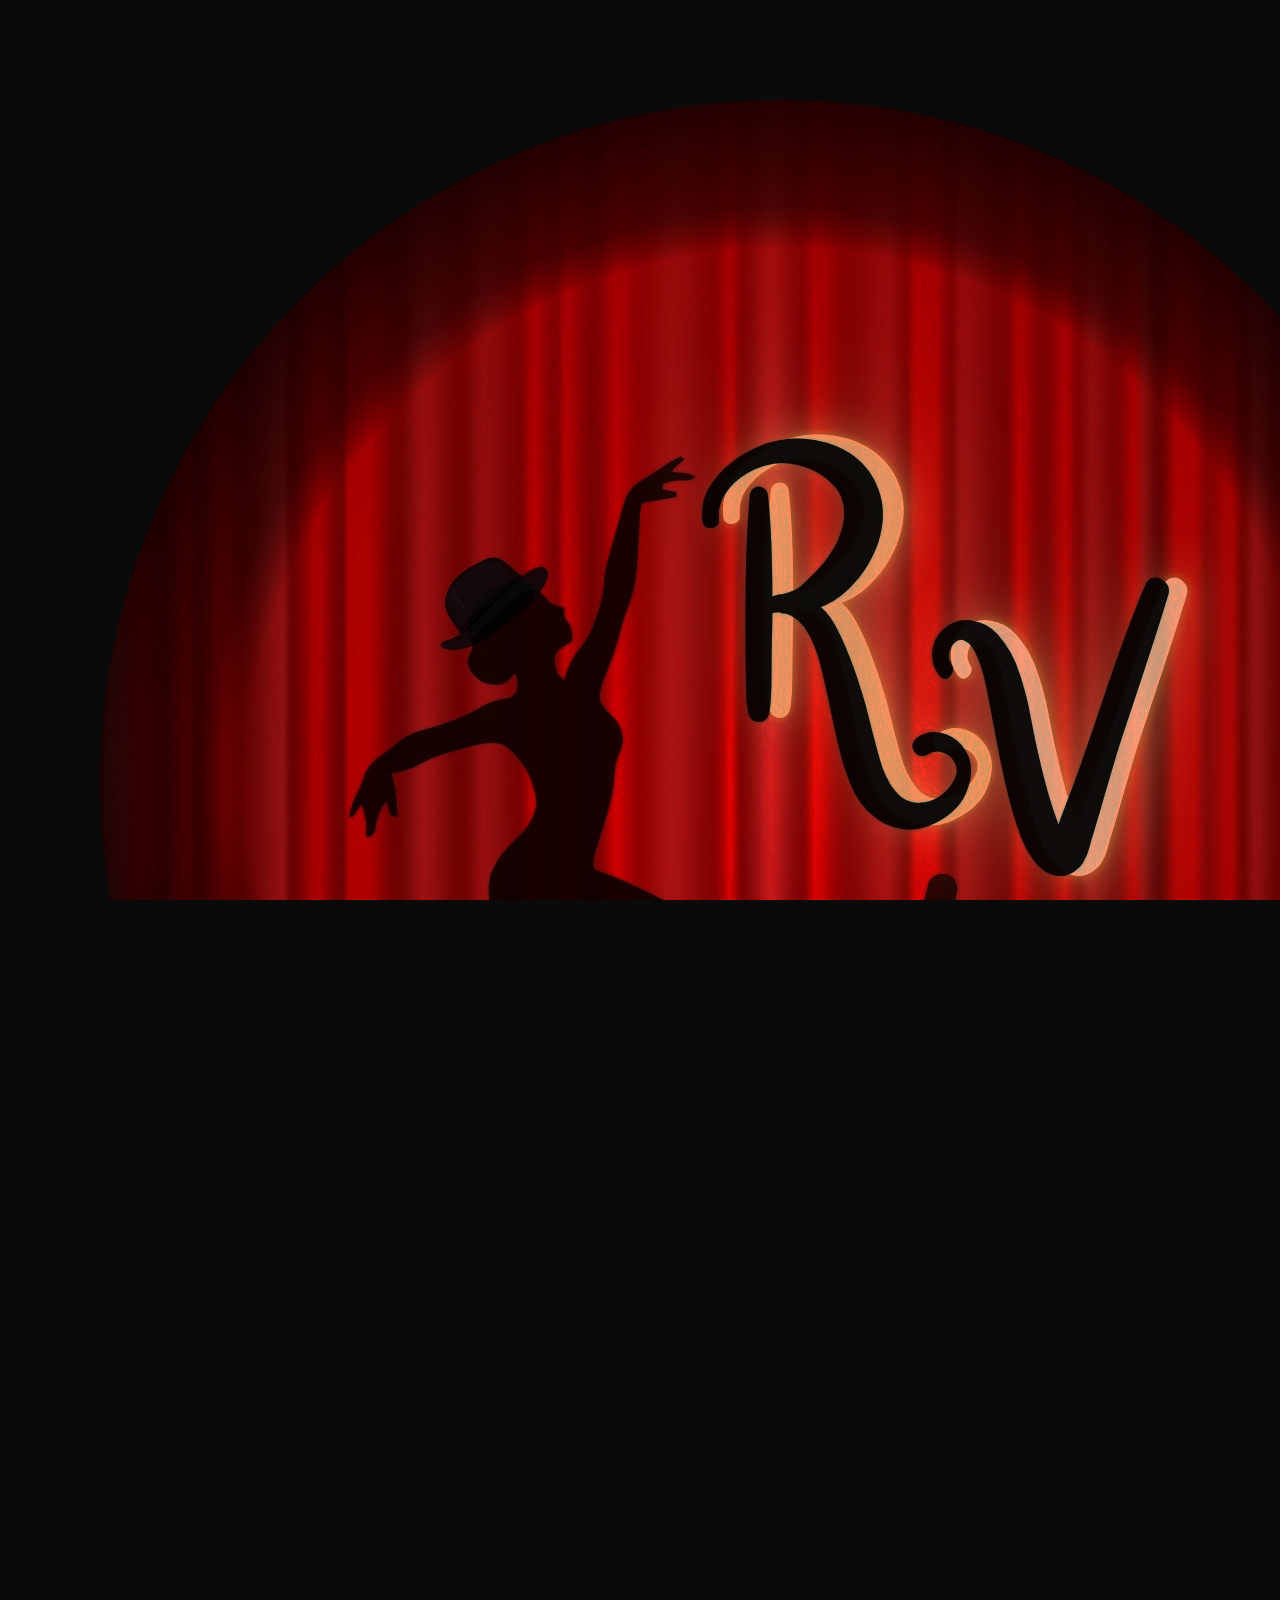
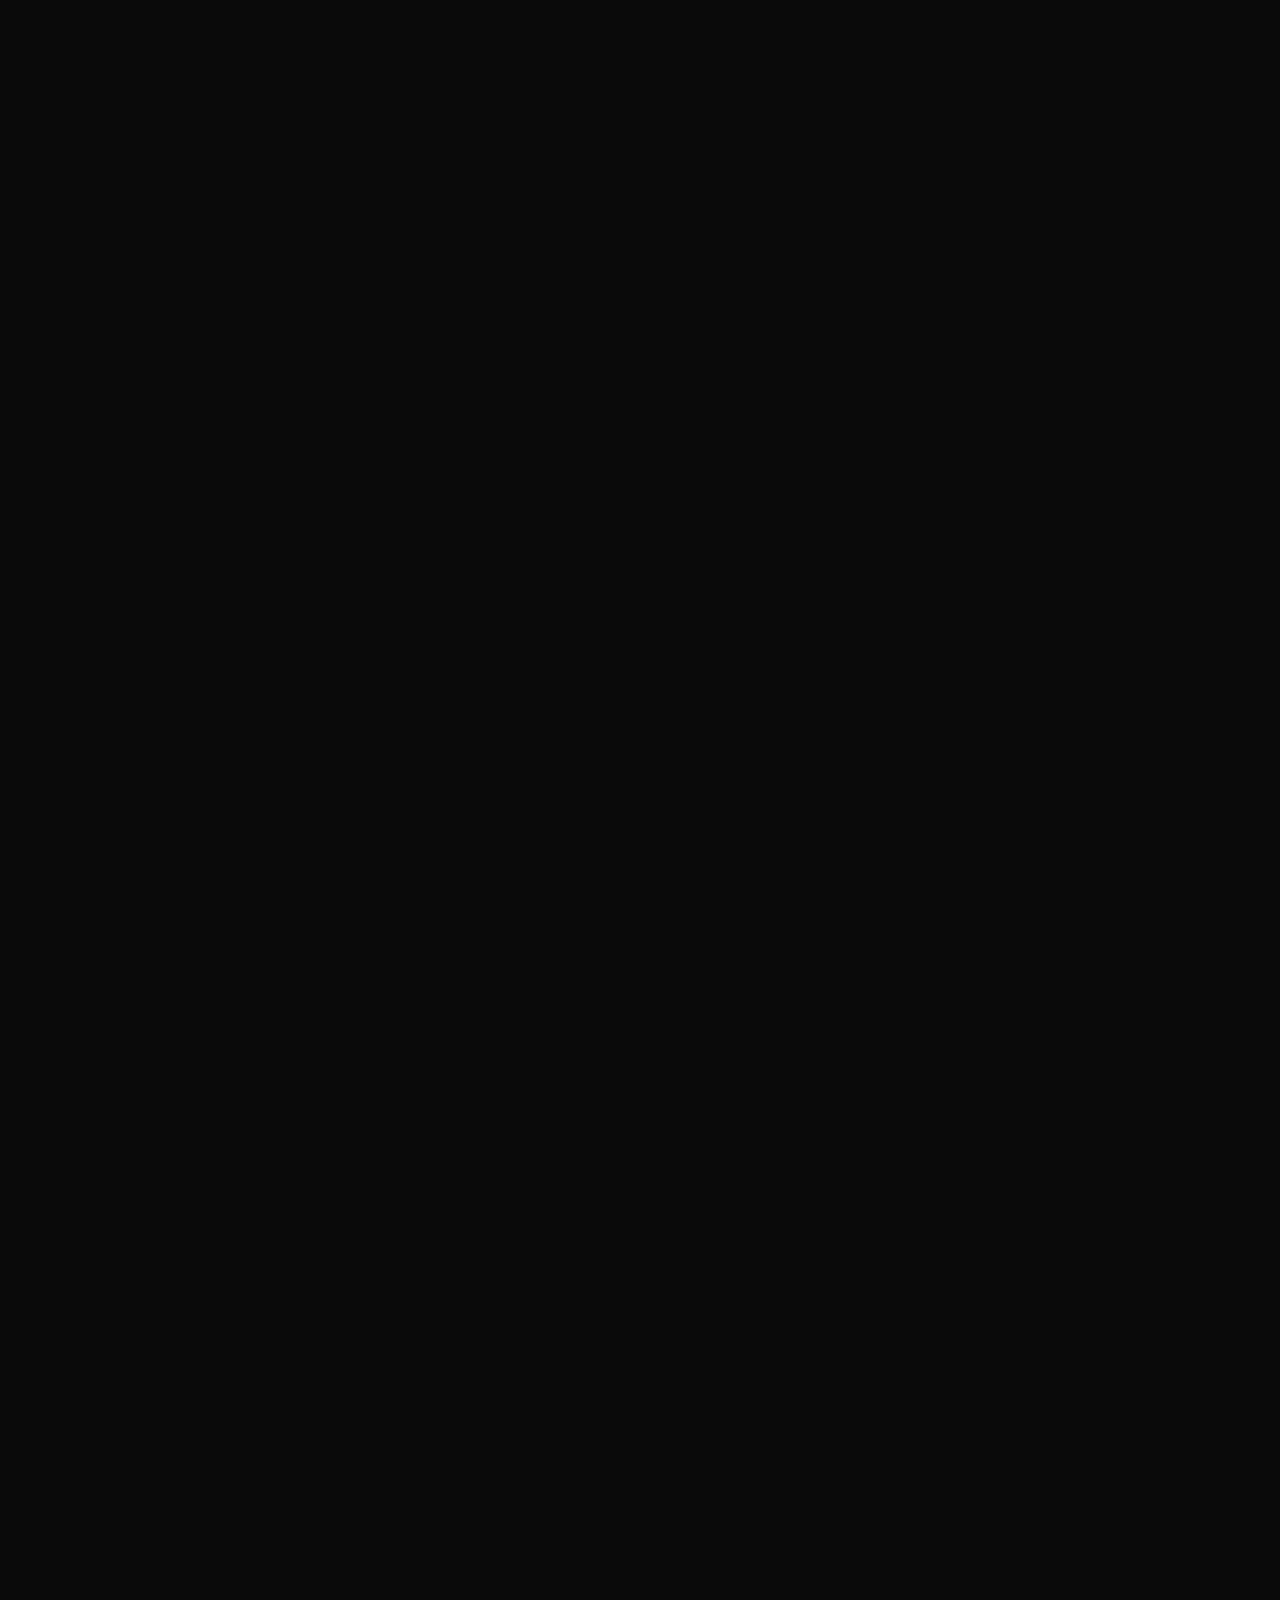
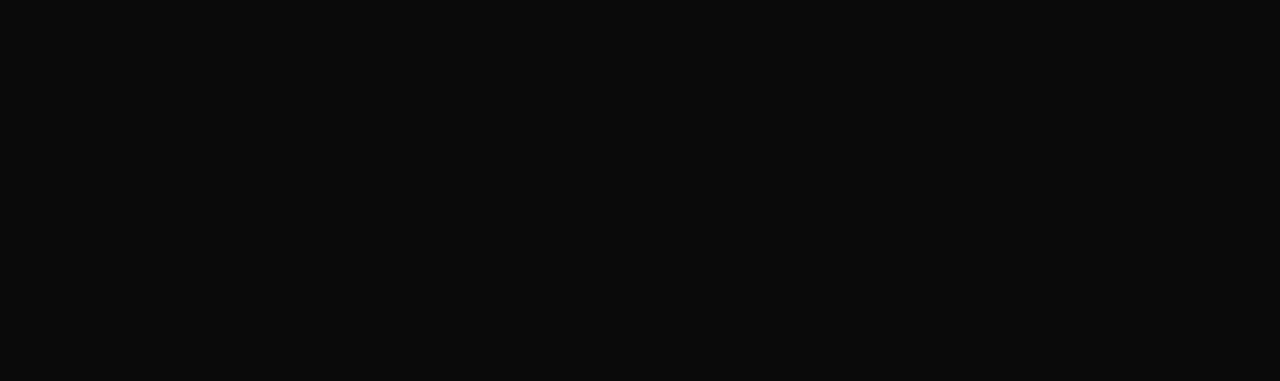
<file: contact.html>
<!DOCTYPE html>
<html lang="fr">
<head>
    <meta charset="UTF-8">
    <meta name="viewport" content="width=device-width, initial-scale=1.0">
    <title>Red Velvet Cabaret | Partenaires</title>
    <link href="https://fonts.googleapis.com/css2?family=Playfair+Display:wght@700&family=Poppins:wght@300;600&display=swap" rel="stylesheet">
    <link rel="stylesheet" href="style/redvelvet.css">
    <link rel="icon" type="image/x-icon" href="assets/img/favico.ico">
</head>
<body>
    <header class="main-header">
        <nav class="navbar">
            <div class="nav-logo">
                <a href="index.html"><img src="assets/img/redlogo-circle-dark.png" alt="Red Velvet Logo"></a>
            </div>
            
            <div class="hamburger" id="hamburger">
                <span></span>
                <span></span>
                <span></span>
            </div>

            <ul class="nav-links" id="nav-links">
                <li><a href="infos.html">Infos</a></li>
                <li><a href="programme.html">Programme</a></li>
                <li><a href="prestataires.html">Prestataires</a></li>
                <li><a href="partenaires.html">Partenaires</a></li>
                <li><a href="contact.html">Contact</a></li>
                <li><a href="https://www.billetweb.fr/red-velvet-cabaret&src=agenda" class="nav-cta">Réserver</a></li>
            </ul>
        </nav>
    </header>

    <footer class="site-footer" id="site-footer">
        <div class="footer-content">
            <div class="footer-brand">
                <img src="assets/img/redlogo-circle-dark.png" alt="Red Velvet Cabaret Logo" class="footer-logo">
                <h2>Red Velvet Cabaret</h2>
                <p class="footer-tagline">Le cabaret Namurois 🐈‍⬛</p>
            </div>

            <div class="footer-socials">
                <h3>Suivez-nous</h3>
                <div class="social-icons">
                    <a href="https://www.facebook.com/profile.php?id=61581572915306" target="_blank" aria-label="Facebook">
                        <svg width="24" height="24" fill="currentColor" viewBox="0 0 24 24"><path d="M9 8h-3v4h3v12h5v-12h3.642l.358-4h-4v-1.667c0-.955.192-1.333 1.115-1.333h2.885v-5h-3.808c-3.596 0-5.192 1.583-5.192 4.615v3.385z"/></svg>
                    </a>
                    <a href="https://www.instagram.com/redvelvetcabaret?igsh=czZycnB6ZmFsY25m" target="_blank" aria-label="Instagram">
                        <svg width="24" height="24" fill="currentColor" viewBox="0 0 24 24"><path d="M12 2.163c3.204 0 3.584.012 4.85.07 3.252.148 4.771 1.691 4.919 4.919.058 1.265.069 1.645.069 4.849 0 3.205-.012 3.584-.069 4.849-.149 3.225-1.664 4.771-4.919 4.919-1.266.058-1.644.07-4.85.07-3.204 0-3.584-.012-4.849-.07-3.26-.149-4.771-1.699-4.919-4.92-.058-1.265-.07-1.644-.07-4.849 0-3.204.013-3.583.07-4.849.149-3.227 1.664-4.771 4.919-4.919 1.266-.057 1.645-.069 4.849-.069zm0-2.163c-3.259 0-3.667.014-4.947.072-4.358.2-6.78 2.618-6.98 6.98-.059 1.281-.073 1.689-.073 4.948 0 3.259.014 3.668.072 4.948.2 4.358 2.618 6.78 6.98 6.98 1.281.058 1.689.072 4.948.072 3.259 0 3.668-.014 4.948-.072 4.354-.2 6.782-2.618 6.979-6.98.059-1.28.073-1.689.073-4.948 0-3.259-.014-3.667-.072-4.947-.196-4.354-2.617-6.78-6.979-6.98-1.281-.059-1.69-.073-4.949-.073zm0 5.838c-3.403 0-6.162 2.759-6.162 6.162s2.759 6.163 6.162 6.163 6.162-2.759 6.162-6.163c0-3.403-2.759-6.162-6.162-6.162zm0 10.162c-2.209 0-4-1.79-4-4 0-2.209 1.791-4 4-4s4 1.791 4 4c0 2.21-1.791 4-4 4zm6.406-11.845c-.796 0-1.441.645-1.441 1.44s.645 1.44 1.441 1.44c.795 0 1.439-.645 1.439-1.44s-.644-1.44-1.439-1.44z"/></svg>
                    </a>
                </div>
                <a href="mailto:theredvelvetcabaret@gmail.com" class="footer-email">theredvelvetcabaret@gmail.com</a>
            </div>
        </div>
        <div class="footer-bottom">
            &copy; 2026 The Red Velvet Cabaret
        </div>
    </footer>

    <script src="assets/js/header.js"></script>
</body>
</html>
</file>
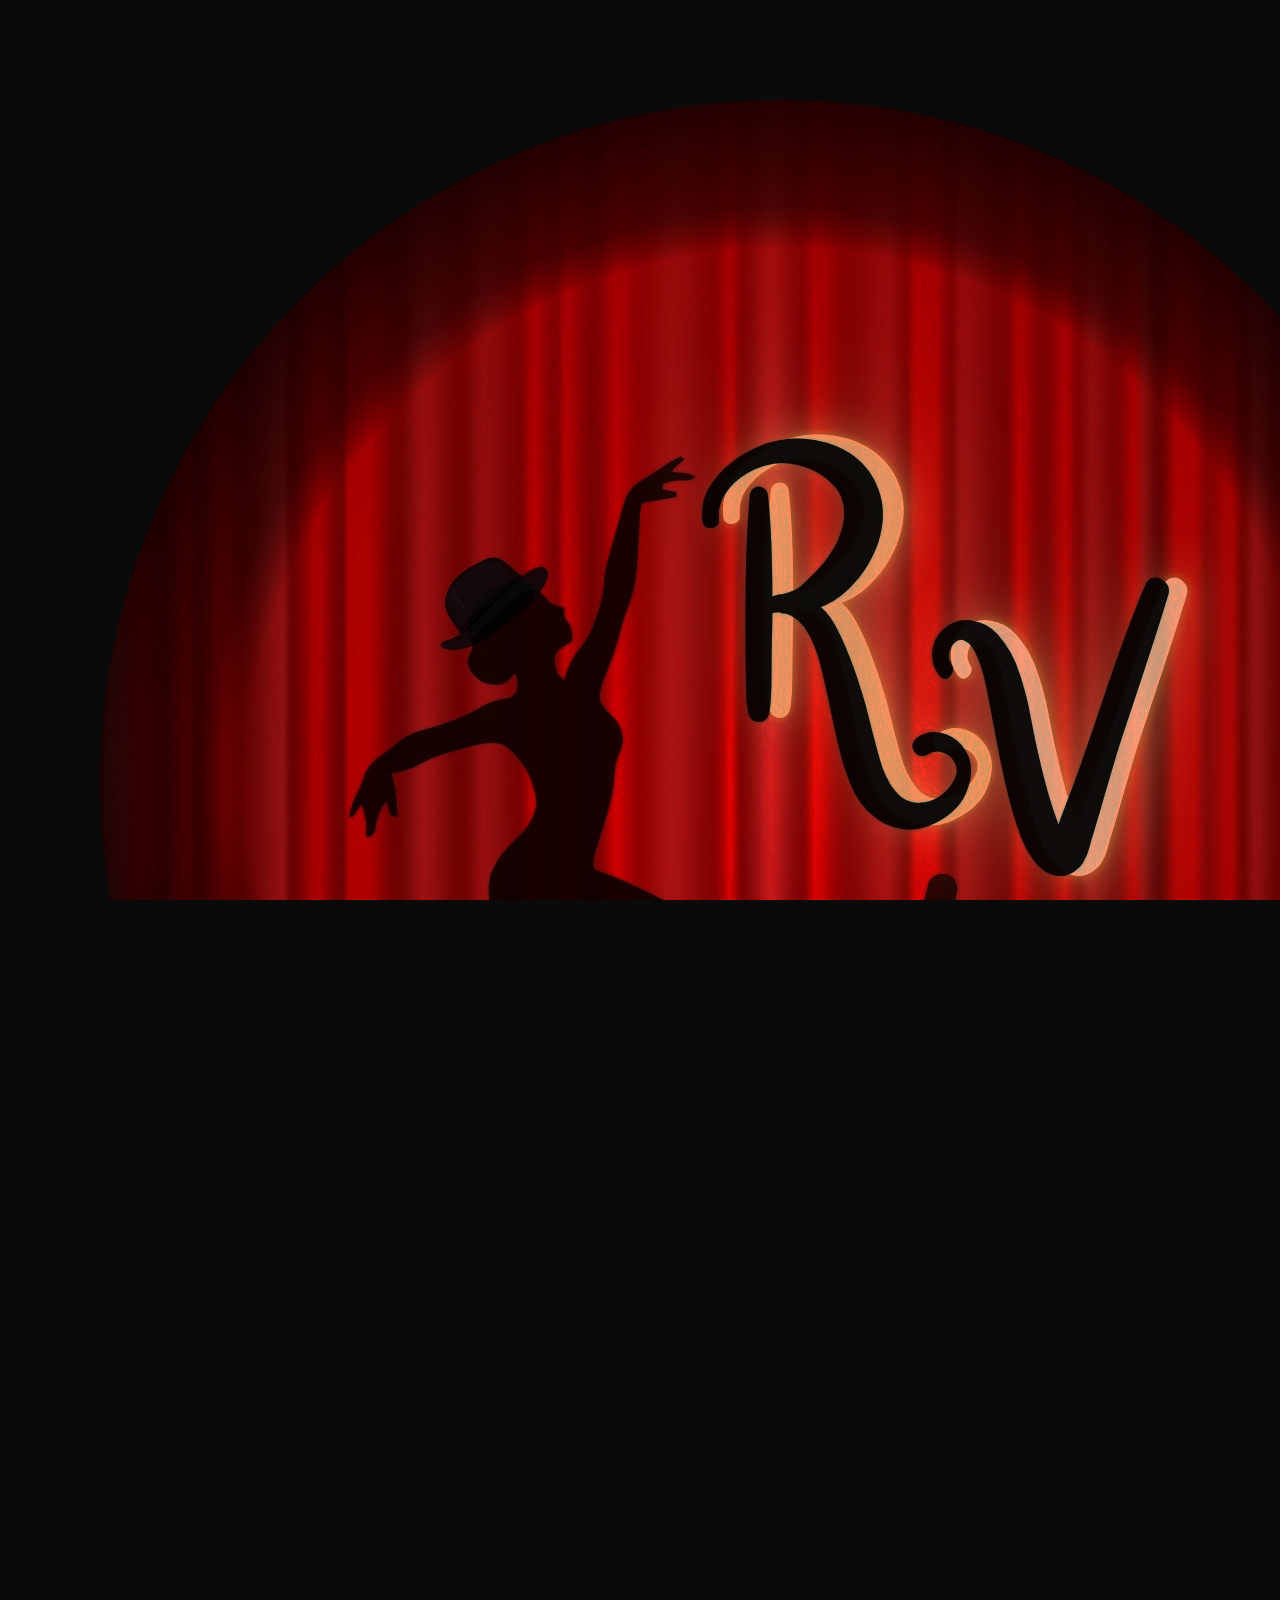
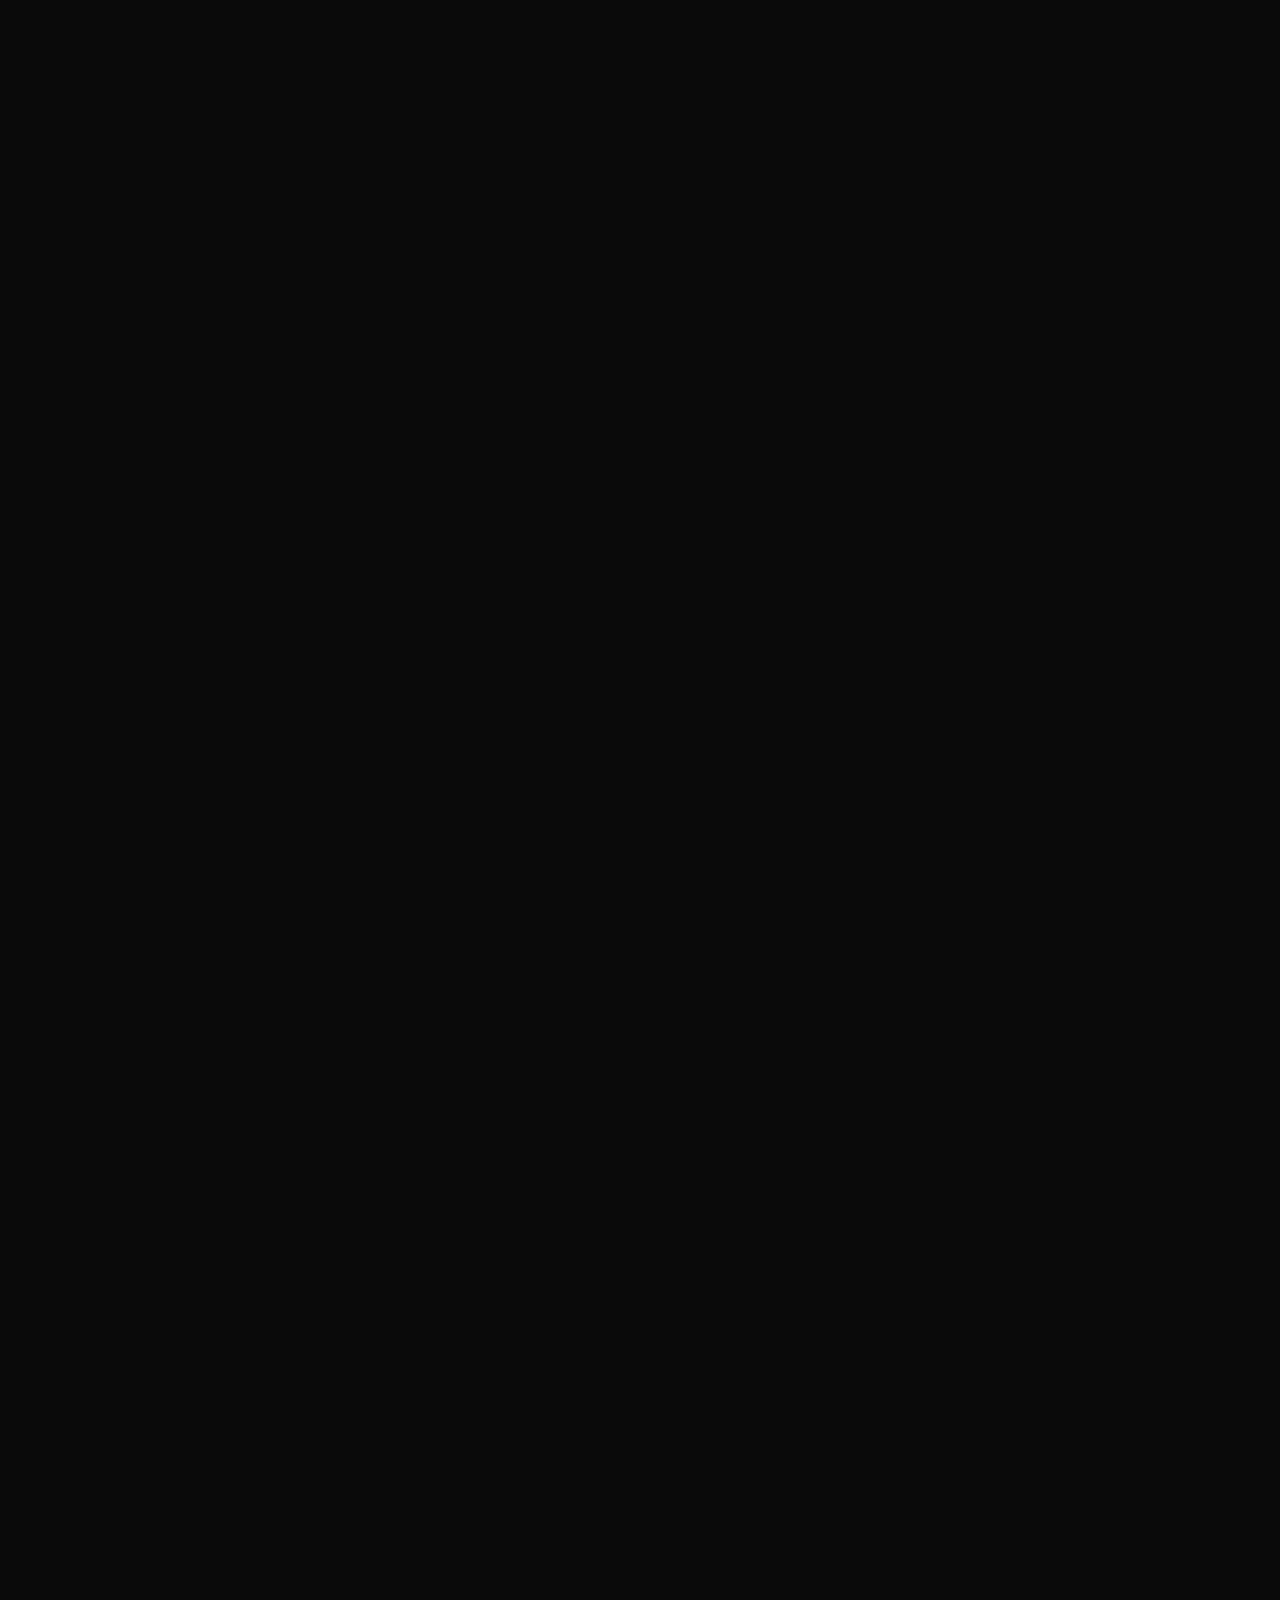
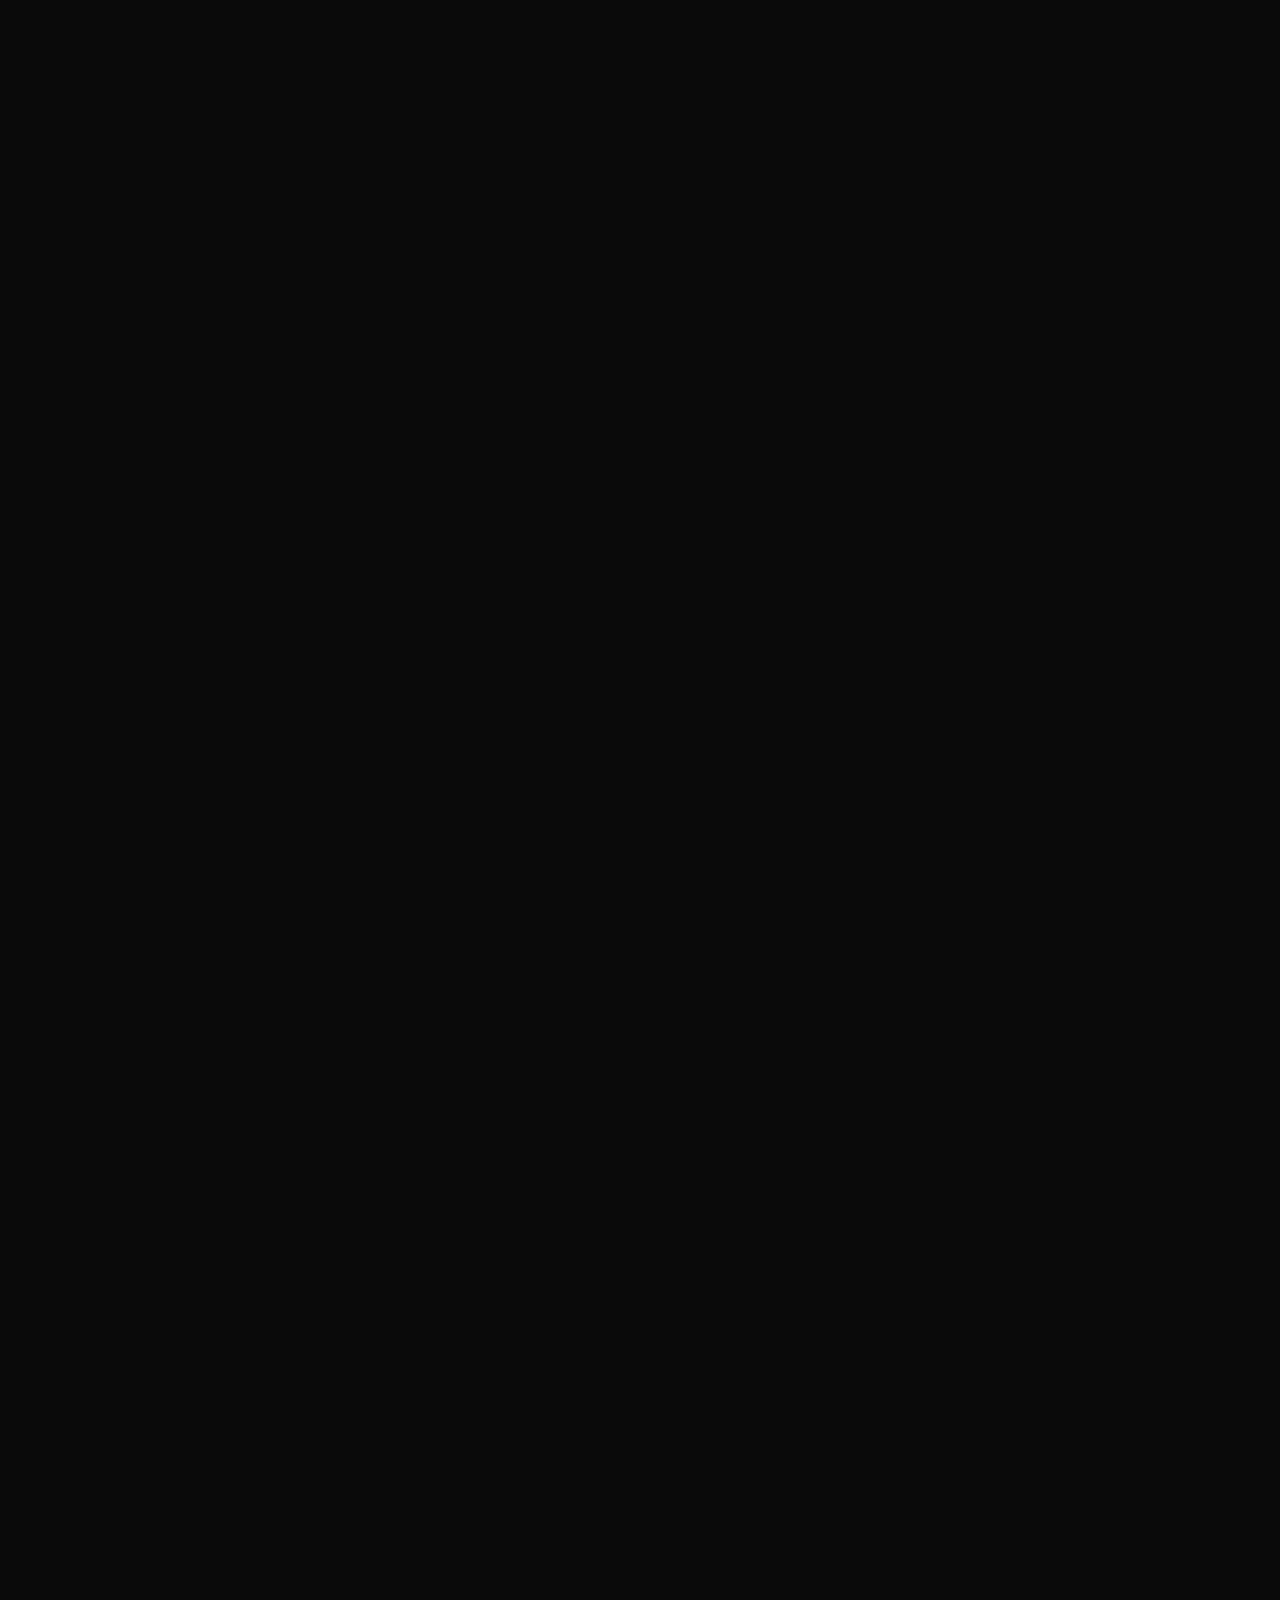
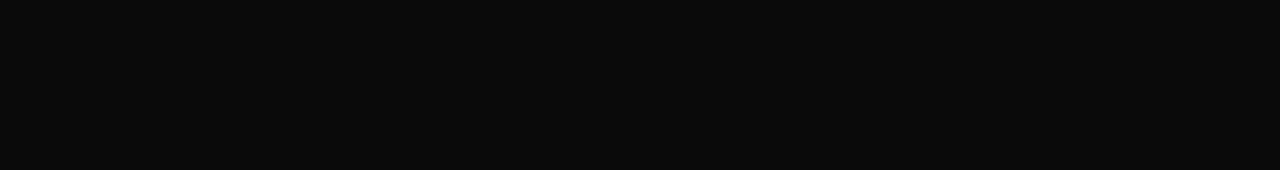
<file: infos.html>
<!DOCTYPE html>
<html lang="fr">
<head>
    <meta charset="UTF-8">
    <meta name="viewport" content="width=device-width, initial-scale=1.0">
    <title>Red Velvet Cabaret | Informations</title>
    <link href="https://fonts.googleapis.com/css2?family=Playfair+Display:wght@700&family=Poppins:wght@300;600&display=swap" rel="stylesheet">
    <link rel="stylesheet" href="style/redvelvet.css">
    <link rel="icon" type="image/x-icon" href="assets/img/favico.ico">
</head>
<body>
    <header class="main-header">
        <nav class="navbar">
            <div class="nav-logo">
                <a href="index.html"><img src="assets/img/redlogo-circle-dark.png" alt="Red Velvet Logo"></a>
            </div>
            
            <div class="hamburger" id="hamburger">
                <span></span>
                <span></span>
                <span></span>
            </div>

            <ul class="nav-links" id="nav-links">
                <li><a href="infos.html">Infos</a></li>
                <li><a href="programme.html">Programme</a></li>
                <li><a href="prestataires.html">Prestataires</a></li>
                <li><a href="partenaires.html">Partenaires</a></li>
                <li><a href="contact.html">Contact</a></li>
                <li><a href="https://www.billetweb.fr/red-velvet-cabaret&src=agenda" class="nav-cta">Réserver</a></li>
            </ul>
        </nav>
    </header>

    <main class="infos-page">
        <section class="infos-hero">
            <h1>Informations Pratiques</h1>
            <div class="underline"></div>
        </section>

        <section class="infos-grid">
        <div class="info-card">
                <div class="icon">📅</div>
                <h3>Quand ?</h3>
                <p><strong>Jeudi 2 Avril 2026</strong></p>
                <p>Ouverture des portes : 19h30</p>
                <p>Début du spectacle : 20h00</p>
            </div>

            <div class="info-card location-card">
                <div class="icon">🗺️</div>
                <h3>Où ?</h3>
                <p><strong>Circus Casino Resort Namur</strong></p>
                <p>1 Avenue Baron de Moreau<br>5000 Namur, Belgique</p>
                
                <div class="map-wrapper">
                    <iframe 
                        src="https://www.google.com/maps/embed?pb=!1m18!1m12!1m3!1d2543.684784196144!2d4.861783076885611!3d50.45630398684277!2m3!1f0!2f0!3f0!3m2!1i1024!2i768!4f13.1!3m3!1m2!1s0x47c199743b9291cb%3A0xd31da69e76308b2e!2sCircus%20Casino%20Resort%20Namur!5e0!3m2!1sfr!2sbe!4v1708185000000!5m2!1sfr!2sbe" 
                        width="100%" height="200" style="border:0; border-radius: 10px;" 
                        allowfullscreen="" loading="lazy" referrerpolicy="no-referrer-when-downgrade">
                    </iframe>
                </div>
            </div>

            <div class="info-card">
                <div class="icon">🎟️</div>
                <h3>Tarifs</h3>
                <div class="price-box">
                    <div class="price-item">
                        <span>Étudiants</span>
                        <span class="price">20€</span>
                    </div>
                    <div class="price-item">
                        <span>Standard (billetterie)</span>
                        <span class="price">25€</span>
                    </div>
                    <div class="price-item">
                        <span>Standard (sur place)</span>
                        <span class="price">30€</span>
                    </div>
                </div>
                <p class="age-limit">🔞 Réservé aux adultes (18+)</p>
            </div>

            <div class="info-card highlight">
                <div class="icon">✨</div>
                <h3>Dresscode</h3>
                <p><strong>Tenue élégante exigée</strong></p>
                <p>Plongez dans l'ambiance du cabaret en arborant votre plus belle tenue de soirée.</p>
            </div>

            <div class="info-card">
                <div class="icon">🍾</div>
                <h3>Carte des boissons</h3>
                <p>(à venir)</p>
            </div>
        </section>

        <div class="cta-wrapper">
            <a href="index.html#reserver" class="cta-button">Retour à la billetterie</a>
        </div>
    </main>

    <footer class="site-footer" id="site-footer">
        <div class="footer-content">
            <div class="footer-brand">
                <img src="assets/img/redlogo-circle-dark.png" alt="Red Velvet Cabaret Logo" class="footer-logo">
                <h2>Red Velvet Cabaret</h2>
                <p class="footer-tagline">Le cabaret Namurois 🐈‍⬛</p>
            </div>

            <div class="footer-socials">
                <h3>Suivez-nous</h3>
                <div class="social-icons">
                    <a href="https://www.facebook.com/profile.php?id=61581572915306" target="_blank" aria-label="Facebook">
                        <svg width="24" height="24" fill="currentColor" viewBox="0 0 24 24"><path d="M9 8h-3v4h3v12h5v-12h3.642l.358-4h-4v-1.667c0-.955.192-1.333 1.115-1.333h2.885v-5h-3.808c-3.596 0-5.192 1.583-5.192 4.615v3.385z"/></svg>
                    </a>
                    <a href="https://www.instagram.com/redvelvetcabaret?igsh=czZycnB6ZmFsY25m" target="_blank" aria-label="Instagram">
                        <svg width="24" height="24" fill="currentColor" viewBox="0 0 24 24"><path d="M12 2.163c3.204 0 3.584.012 4.85.07 3.252.148 4.771 1.691 4.919 4.919.058 1.265.069 1.645.069 4.849 0 3.205-.012 3.584-.069 4.849-.149 3.225-1.664 4.771-4.919 4.919-1.266.058-1.644.07-4.85.07-3.204 0-3.584-.012-4.849-.07-3.26-.149-4.771-1.699-4.919-4.92-.058-1.265-.07-1.644-.07-4.849 0-3.204.013-3.583.07-4.849.149-3.227 1.664-4.771 4.919-4.919 1.266-.057 1.645-.069 4.849-.069zm0-2.163c-3.259 0-3.667.014-4.947.072-4.358.2-6.78 2.618-6.98 6.98-.059 1.281-.073 1.689-.073 4.948 0 3.259.014 3.668.072 4.948.2 4.358 2.618 6.78 6.98 6.98 1.281.058 1.689.072 4.948.072 3.259 0 3.668-.014 4.948-.072 4.354-.2 6.782-2.618 6.979-6.98.059-1.28.073-1.689.073-4.948 0-3.259-.014-3.667-.072-4.947-.196-4.354-2.617-6.78-6.979-6.98-1.281-.059-1.69-.073-4.949-.073zm0 5.838c-3.403 0-6.162 2.759-6.162 6.162s2.759 6.163 6.162 6.163 6.162-2.759 6.162-6.163c0-3.403-2.759-6.162-6.162-6.162zm0 10.162c-2.209 0-4-1.79-4-4 0-2.209 1.791-4 4-4s4 1.791 4 4c0 2.21-1.791 4-4 4zm6.406-11.845c-.796 0-1.441.645-1.441 1.44s.645 1.44 1.441 1.44c.795 0 1.439-.645 1.439-1.44s-.644-1.44-1.439-1.44z"/></svg>
                    </a>
                </div>
                <a href="mailto:theredvelvetcabaret@gmail.com" class="footer-email">theredvelvetcabaret@gmail.com</a>
            </div>
        </div>
        <div class="footer-bottom">
            &copy; 2026 The Red Velvet Cabaret
        </div>
    </footer>

    <script src="assets/js/header.js"></script>
</body>
</html>
</file>
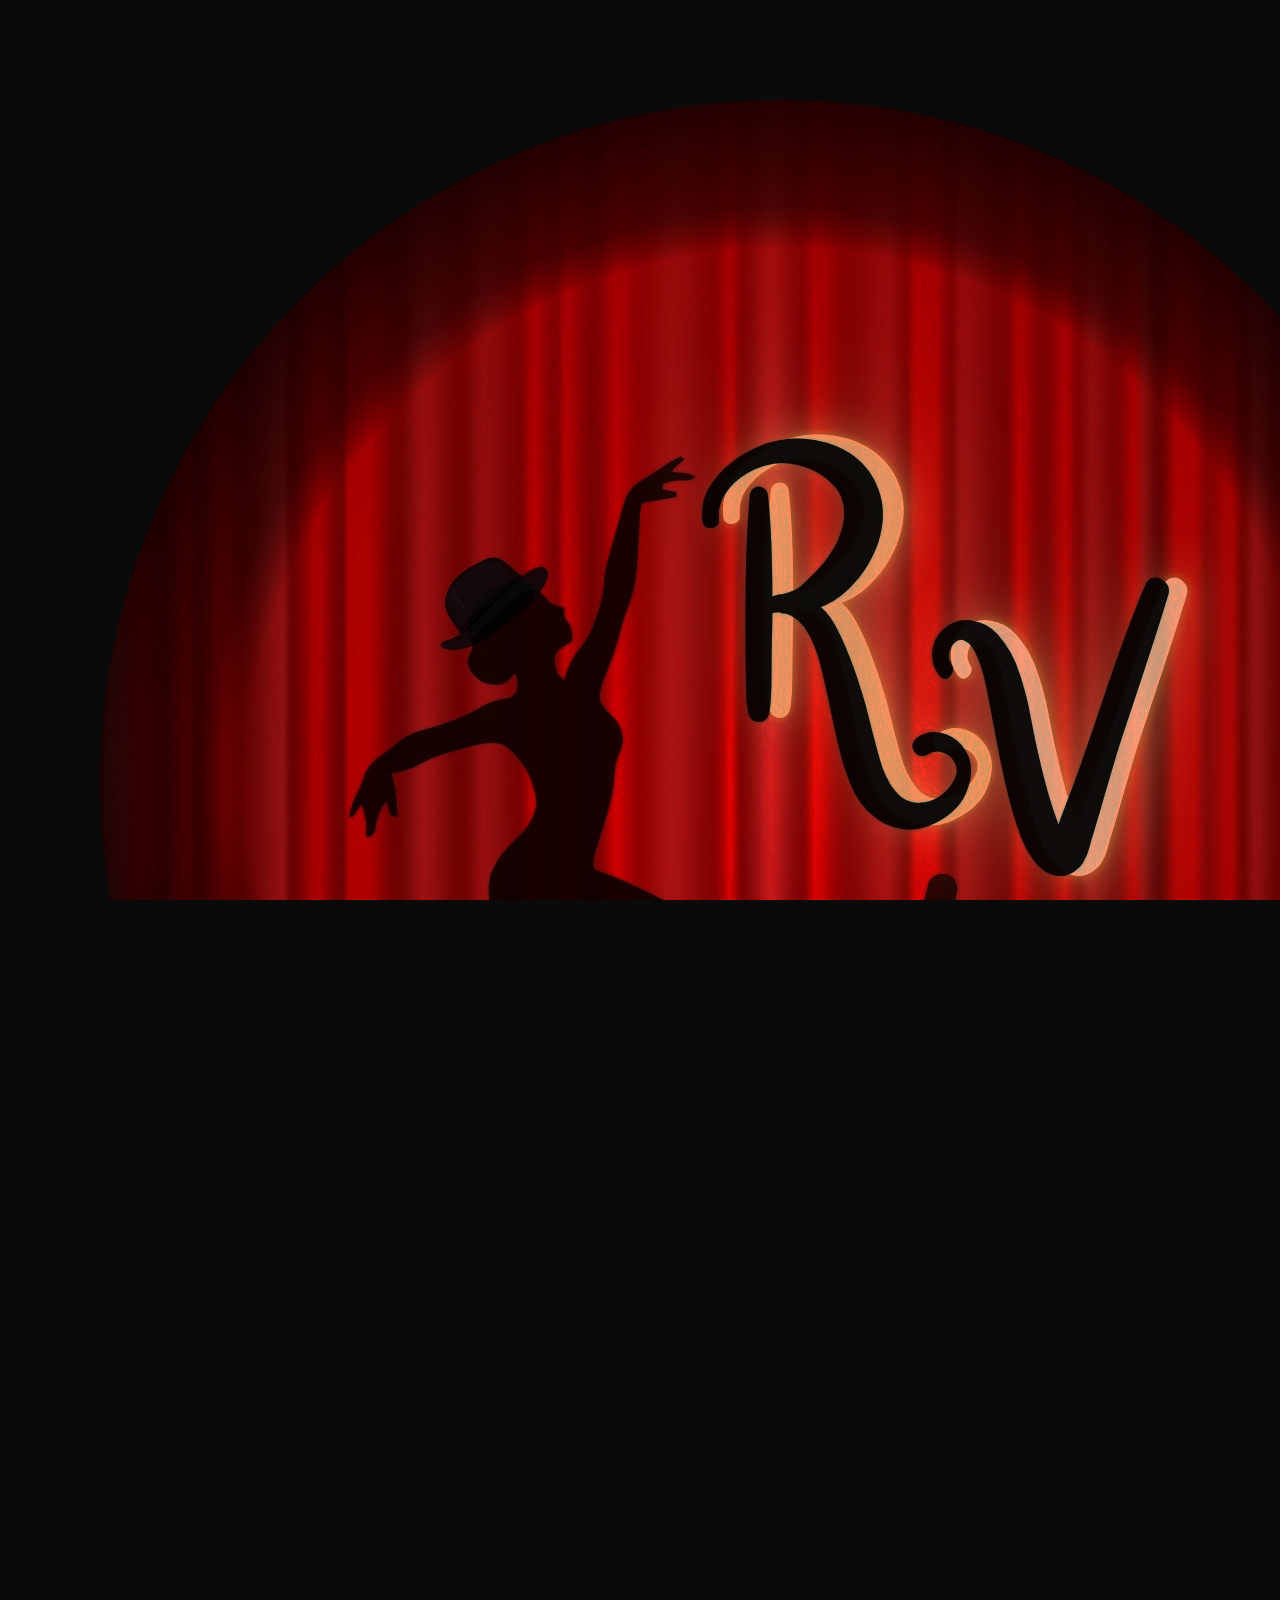
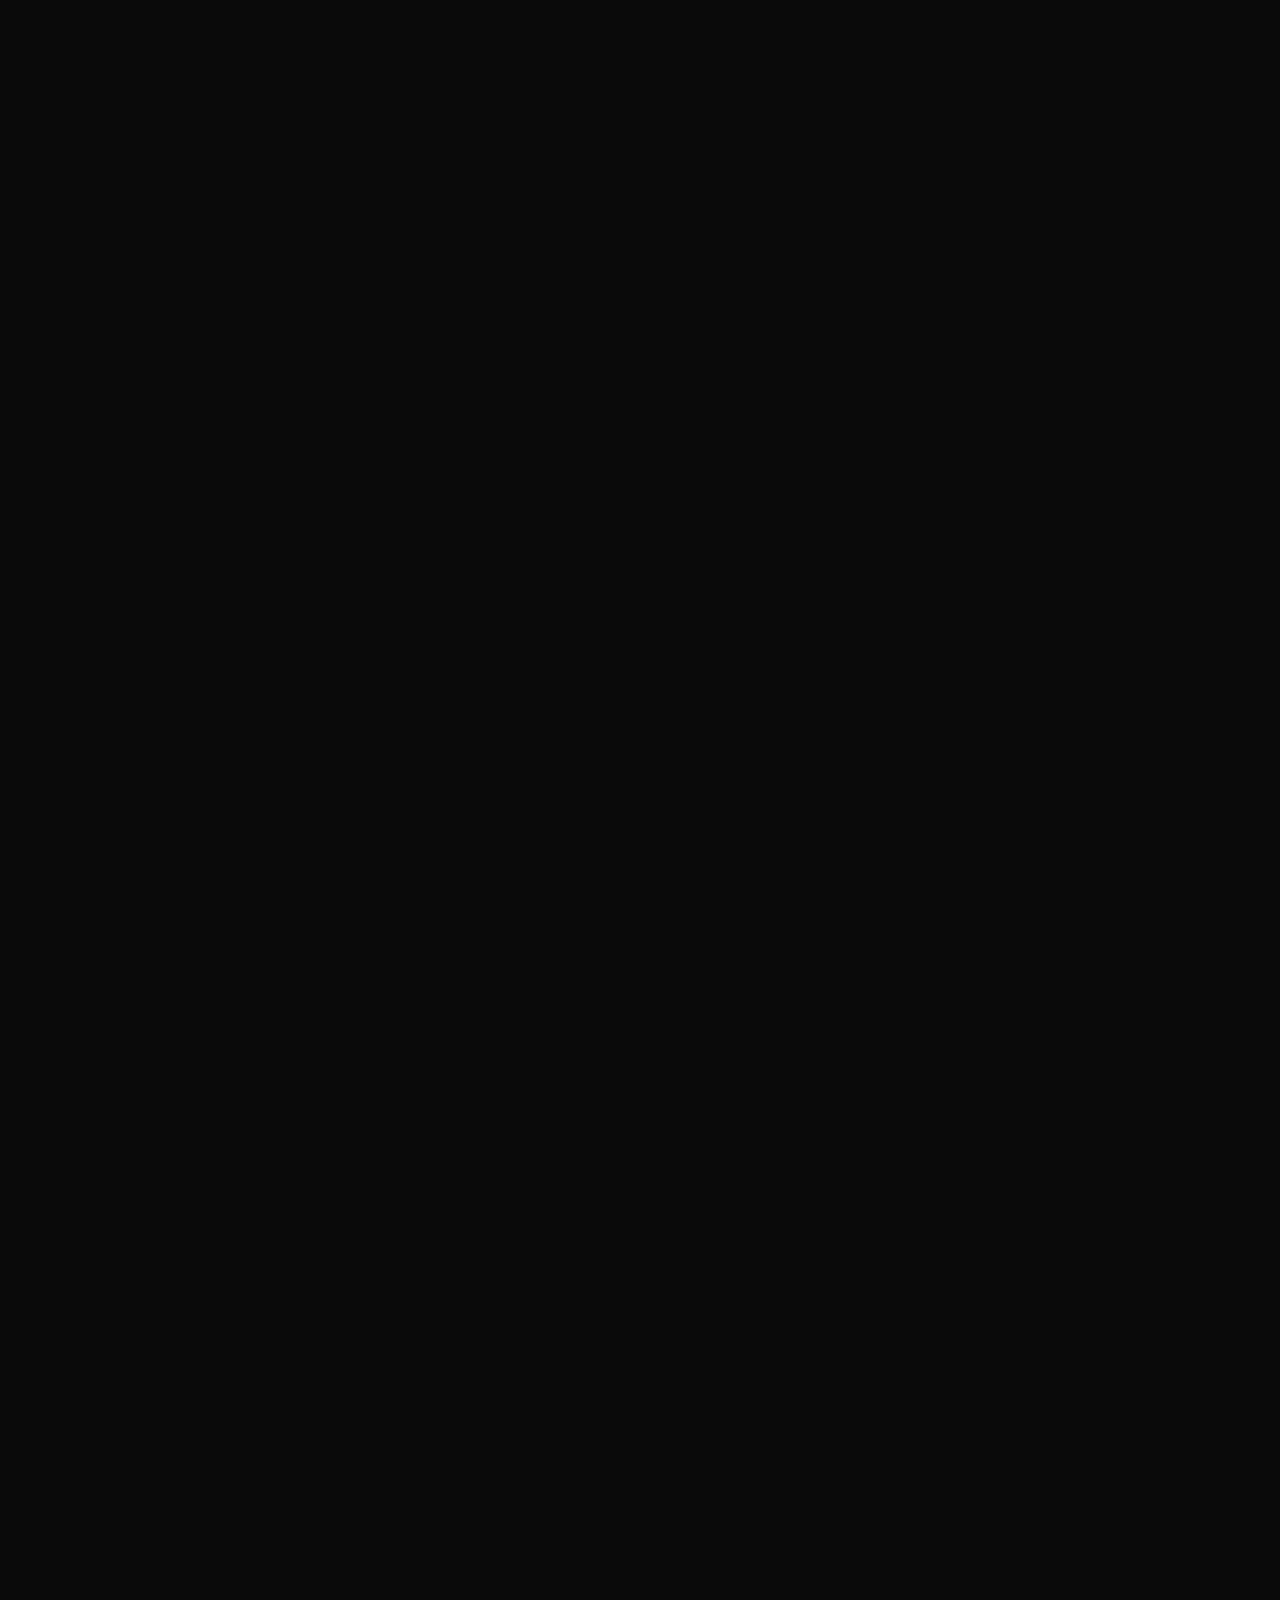
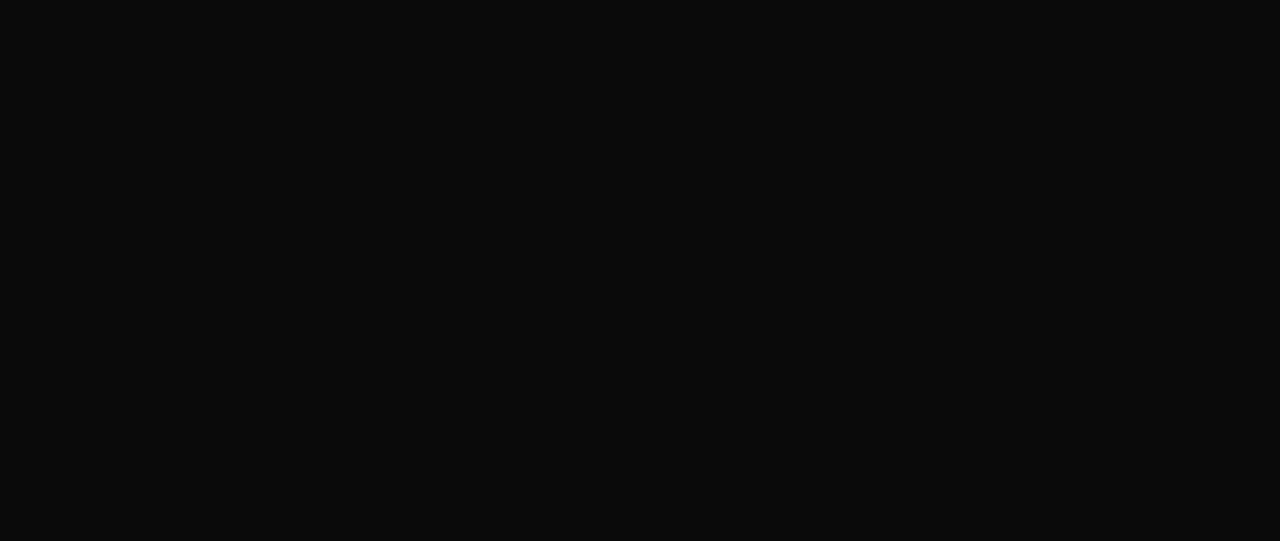
<file: partenaires.html>
<!DOCTYPE html>
<html lang="fr">
<head>
    <meta charset="UTF-8">
    <meta name="viewport" content="width=device-width, initial-scale=1.0">
    <title>Red Velvet Cabaret | Partenaires</title>
    <link href="https://fonts.googleapis.com/css2?family=Playfair+Display:wght@700&family=Poppins:wght@300;600&display=swap" rel="stylesheet">
    <link rel="stylesheet" href="style/redvelvet.css">
    <link rel="icon" type="image/x-icon" href="assets/img/favico.ico">
</head>
<body>
    <header class="main-header">
        <nav class="navbar">
            <div class="nav-logo">
                <a href="index.html"><img src="assets/img/redlogo-circle-dark.png" alt="Red Velvet Logo"></a>
            </div>
            
            <div class="hamburger" id="hamburger">
                <span></span>
                <span></span>
                <span></span>
            </div>

            <ul class="nav-links" id="nav-links">
                <li><a href="infos.html">Infos</a></li>
                <li><a href="programme.html">Programme</a></li>
                <li><a href="prestataires.html">Prestataires</a></li>
                <li><a href="partenaires.html">Partenaires</a></li>
                <li><a href="contact.html">Contact</a></li>                
                <li><a href="https://www.billetweb.fr/red-velvet-cabaret&src=agenda" class="nav-cta">Réserver</a></li>
            </ul>
        </nav>
    </header>

    <section class="coming-soon">
        <h1>Partenaires | Page en construction 🐈‍⬛</h1>
    </section>

    <footer class="site-footer" id="site-footer">
        <div class="footer-content">
            <div class="footer-brand">
                <img src="assets/img/redlogo-circle-dark.png" alt="Red Velvet Cabaret Logo" class="footer-logo">
                <h2>Red Velvet Cabaret</h2>
                <p class="footer-tagline">Le cabaret Namurois 🐈‍⬛</p>
            </div>

            <div class="footer-socials">
                <h3>Suivez-nous</h3>
                <div class="social-icons">
                    <a href="https://www.facebook.com/profile.php?id=61581572915306" target="_blank" aria-label="Facebook">
                        <svg width="24" height="24" fill="currentColor" viewBox="0 0 24 24"><path d="M9 8h-3v4h3v12h5v-12h3.642l.358-4h-4v-1.667c0-.955.192-1.333 1.115-1.333h2.885v-5h-3.808c-3.596 0-5.192 1.583-5.192 4.615v3.385z"/></svg>
                    </a>
                    <a href="https://www.instagram.com/redvelvetcabaret?igsh=czZycnB6ZmFsY25m" target="_blank" aria-label="Instagram">
                        <svg width="24" height="24" fill="currentColor" viewBox="0 0 24 24"><path d="M12 2.163c3.204 0 3.584.012 4.85.07 3.252.148 4.771 1.691 4.919 4.919.058 1.265.069 1.645.069 4.849 0 3.205-.012 3.584-.069 4.849-.149 3.225-1.664 4.771-4.919 4.919-1.266.058-1.644.07-4.85.07-3.204 0-3.584-.012-4.849-.07-3.26-.149-4.771-1.699-4.919-4.92-.058-1.265-.07-1.644-.07-4.849 0-3.204.013-3.583.07-4.849.149-3.227 1.664-4.771 4.919-4.919 1.266-.057 1.645-.069 4.849-.069zm0-2.163c-3.259 0-3.667.014-4.947.072-4.358.2-6.78 2.618-6.98 6.98-.059 1.281-.073 1.689-.073 4.948 0 3.259.014 3.668.072 4.948.2 4.358 2.618 6.78 6.98 6.98 1.281.058 1.689.072 4.948.072 3.259 0 3.668-.014 4.948-.072 4.354-.2 6.782-2.618 6.979-6.98.059-1.28.073-1.689.073-4.948 0-3.259-.014-3.667-.072-4.947-.196-4.354-2.617-6.78-6.979-6.98-1.281-.059-1.69-.073-4.949-.073zm0 5.838c-3.403 0-6.162 2.759-6.162 6.162s2.759 6.163 6.162 6.163 6.162-2.759 6.162-6.163c0-3.403-2.759-6.162-6.162-6.162zm0 10.162c-2.209 0-4-1.79-4-4 0-2.209 1.791-4 4-4s4 1.791 4 4c0 2.21-1.791 4-4 4zm6.406-11.845c-.796 0-1.441.645-1.441 1.44s.645 1.44 1.441 1.44c.795 0 1.439-.645 1.439-1.44s-.644-1.44-1.439-1.44z"/></svg>
                    </a>
                </div>
                <a href="mailto:theredvelvetcabaret@gmail.com" class="footer-email">theredvelvetcabaret@gmail.com</a>
            </div>
        </div>
        <div class="footer-bottom">
            &copy; 2026 The Red Velvet Cabaret
        </div>
    </footer>

    <script src="assets/js/header.js"></script>
</body>
</html>
</file>
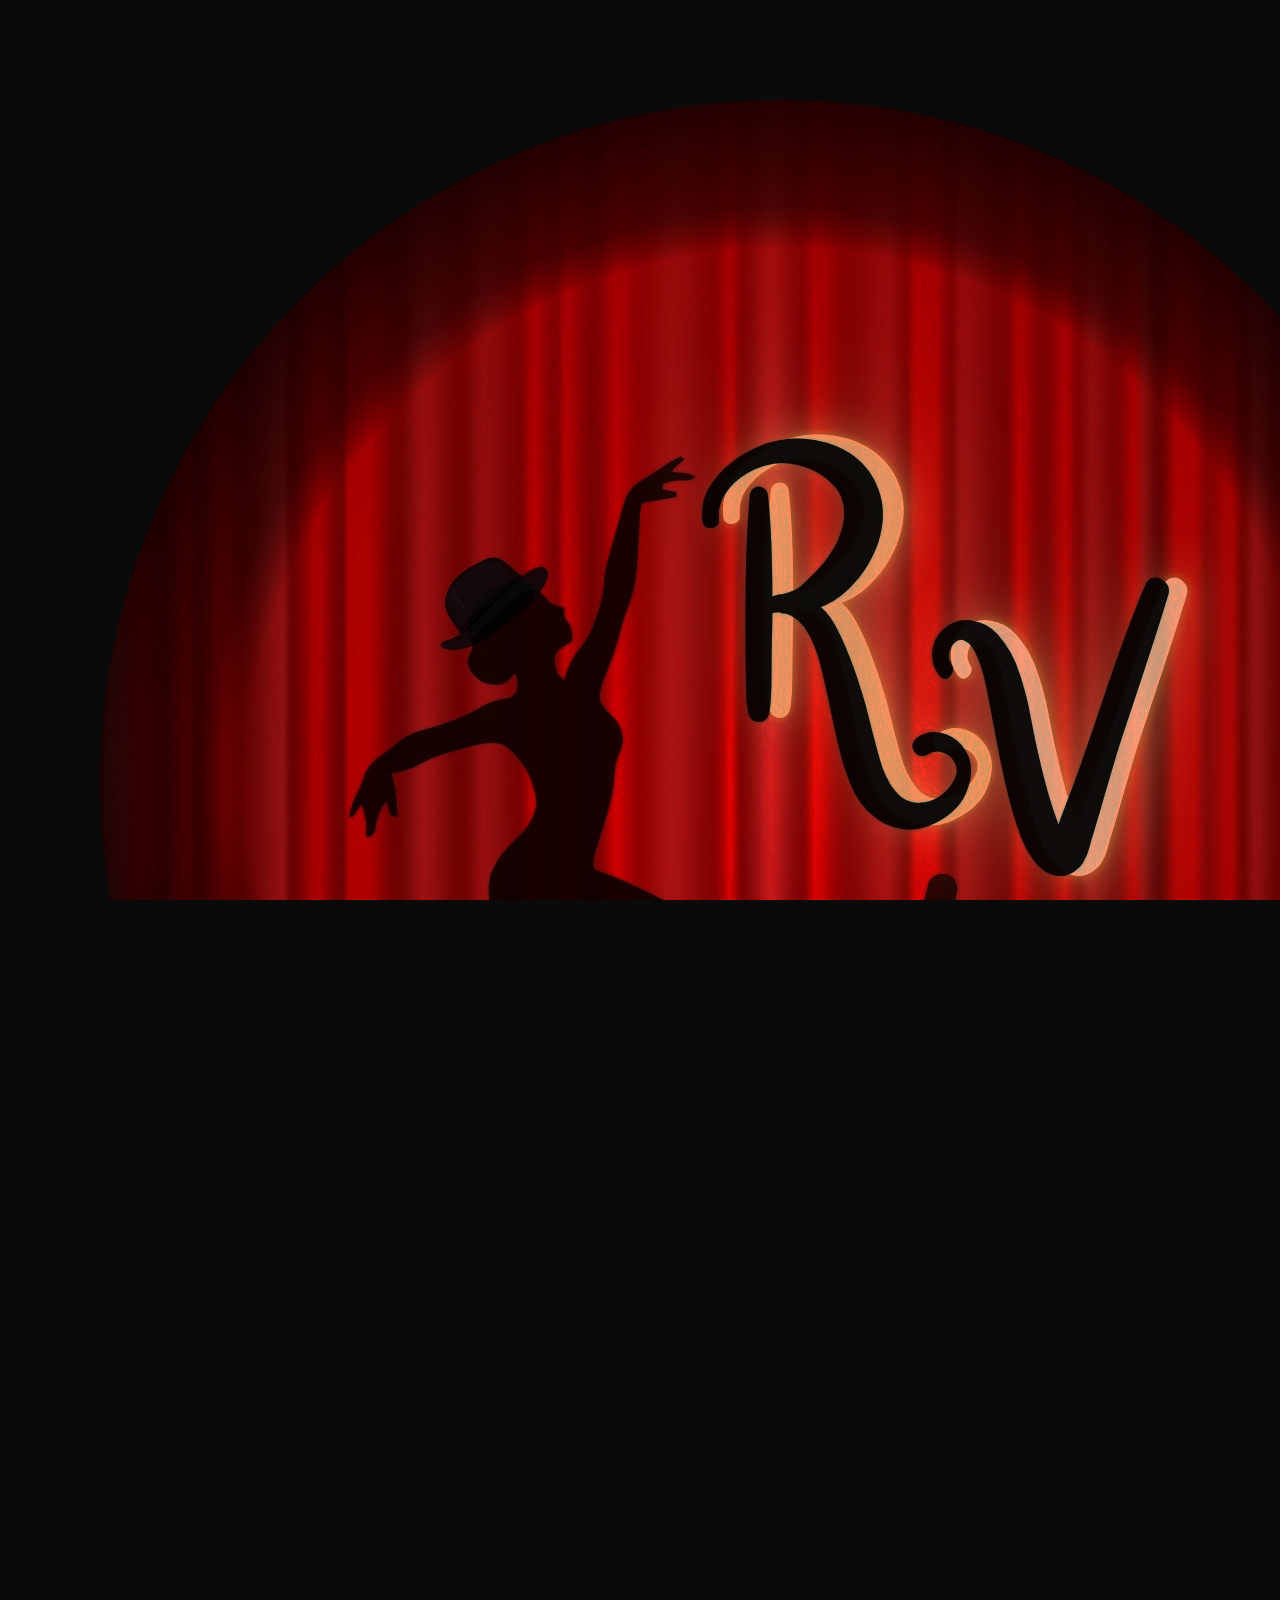
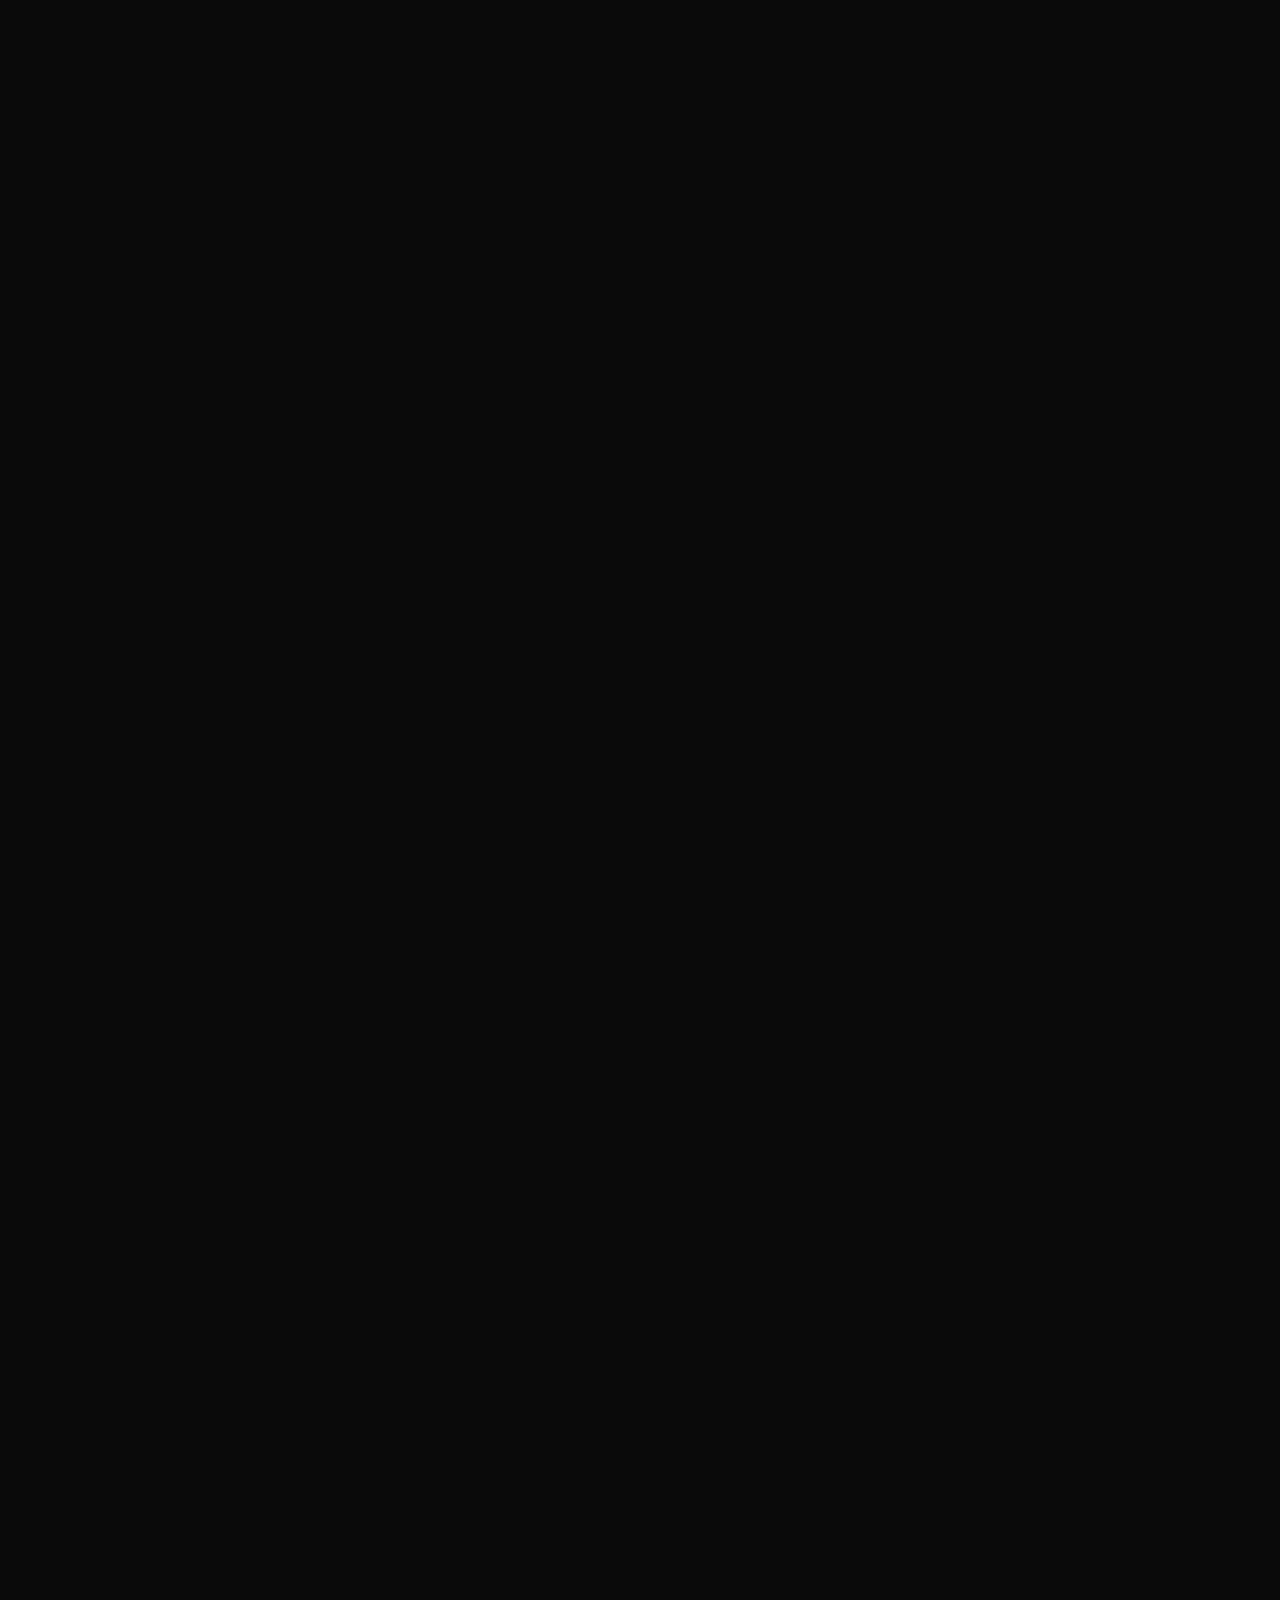
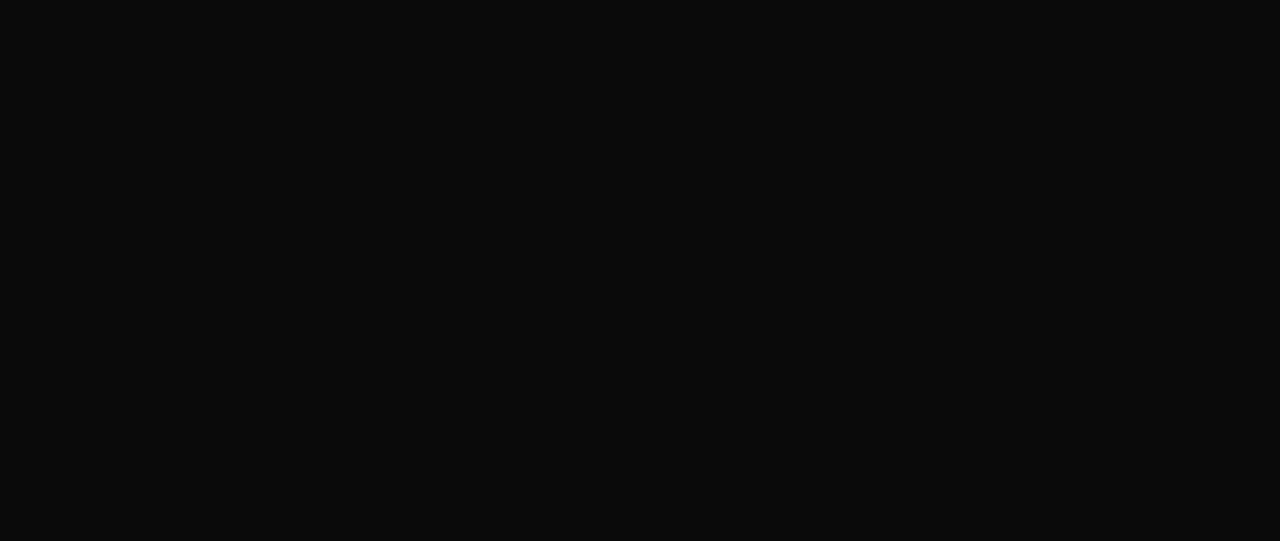
<file: prestataires.html>
<!DOCTYPE html>
<html lang="fr">
<head>
    <meta charset="UTF-8">
    <meta name="viewport" content="width=device-width, initial-scale=1.0">
    <title>Red Velvet Cabaret | Prestataires</title>
    <link href="https://fonts.googleapis.com/css2?family=Playfair+Display:wght@700&family=Poppins:wght@300;600&display=swap" rel="stylesheet">
    <link rel="stylesheet" href="style/redvelvet.css">
    <link rel="icon" type="image/x-icon" href="assets/img/favico.ico">
</head>
<body>
    <header class="main-header">
        <nav class="navbar">
            <div class="nav-logo">
                <a href="index.html"><img src="assets/img/redlogo-circle-dark.png" alt="Red Velvet Logo"></a>
            </div>
            
            <div class="hamburger" id="hamburger">
                <span></span>
                <span></span>
                <span></span>
            </div>

            <ul class="nav-links" id="nav-links">
                <li><a href="infos.html">Infos</a></li>
                <li><a href="programme.html">Programme</a></li>
                <li><a href="prestataires.html">Prestataires</a></li>
                <li><a href="partenaires.html">Partenaires</a></li>
                <li><a href="contact.html">Contact</a></li>
                <li><a href="https://www.billetweb.fr/red-velvet-cabaret&src=agenda" class="nav-cta">Réserver</a></li>
            </ul>
        </nav>
    </header>

    <section class="coming-soon">
        <h1>Prestataires | Page en construction 🐈‍⬛</h1>
    </section>

    <footer class="site-footer" id="site-footer">
        <div class="footer-content">
            <div class="footer-brand">
                <img src="assets/img/redlogo-circle-dark.png" alt="Red Velvet Cabaret Logo" class="footer-logo">
                <h2>Red Velvet Cabaret</h2>
                <p class="footer-tagline">Le cabaret Namurois 🐈‍⬛</p>
            </div>

            <div class="footer-socials">
                <h3>Suivez-nous</h3>
                <div class="social-icons">
                    <a href="https://www.facebook.com/profile.php?id=61581572915306" target="_blank" aria-label="Facebook">
                        <svg width="24" height="24" fill="currentColor" viewBox="0 0 24 24"><path d="M9 8h-3v4h3v12h5v-12h3.642l.358-4h-4v-1.667c0-.955.192-1.333 1.115-1.333h2.885v-5h-3.808c-3.596 0-5.192 1.583-5.192 4.615v3.385z"/></svg>
                    </a>
                    <a href="https://www.instagram.com/redvelvetcabaret?igsh=czZycnB6ZmFsY25m" target="_blank" aria-label="Instagram">
                        <svg width="24" height="24" fill="currentColor" viewBox="0 0 24 24"><path d="M12 2.163c3.204 0 3.584.012 4.85.07 3.252.148 4.771 1.691 4.919 4.919.058 1.265.069 1.645.069 4.849 0 3.205-.012 3.584-.069 4.849-.149 3.225-1.664 4.771-4.919 4.919-1.266.058-1.644.07-4.85.07-3.204 0-3.584-.012-4.849-.07-3.26-.149-4.771-1.699-4.919-4.92-.058-1.265-.07-1.644-.07-4.849 0-3.204.013-3.583.07-4.849.149-3.227 1.664-4.771 4.919-4.919 1.266-.057 1.645-.069 4.849-.069zm0-2.163c-3.259 0-3.667.014-4.947.072-4.358.2-6.78 2.618-6.98 6.98-.059 1.281-.073 1.689-.073 4.948 0 3.259.014 3.668.072 4.948.2 4.358 2.618 6.78 6.98 6.98 1.281.058 1.689.072 4.948.072 3.259 0 3.668-.014 4.948-.072 4.354-.2 6.782-2.618 6.979-6.98.059-1.28.073-1.689.073-4.948 0-3.259-.014-3.667-.072-4.947-.196-4.354-2.617-6.78-6.979-6.98-1.281-.059-1.69-.073-4.949-.073zm0 5.838c-3.403 0-6.162 2.759-6.162 6.162s2.759 6.163 6.162 6.163 6.162-2.759 6.162-6.163c0-3.403-2.759-6.162-6.162-6.162zm0 10.162c-2.209 0-4-1.79-4-4 0-2.209 1.791-4 4-4s4 1.791 4 4c0 2.21-1.791 4-4 4zm6.406-11.845c-.796 0-1.441.645-1.441 1.44s.645 1.44 1.441 1.44c.795 0 1.439-.645 1.439-1.44s-.644-1.44-1.439-1.44z"/></svg>
                    </a>
                </div>
                <a href="mailto:theredvelvetcabaret@gmail.com" class="footer-email">theredvelvetcabaret@gmail.com</a>
            </div>
        </div>
        <div class="footer-bottom">
            &copy; 2026 The Red Velvet Cabaret
        </div>
    </footer>

    <script src="assets/js/header.js"></script>
</body>
</html>
</file>
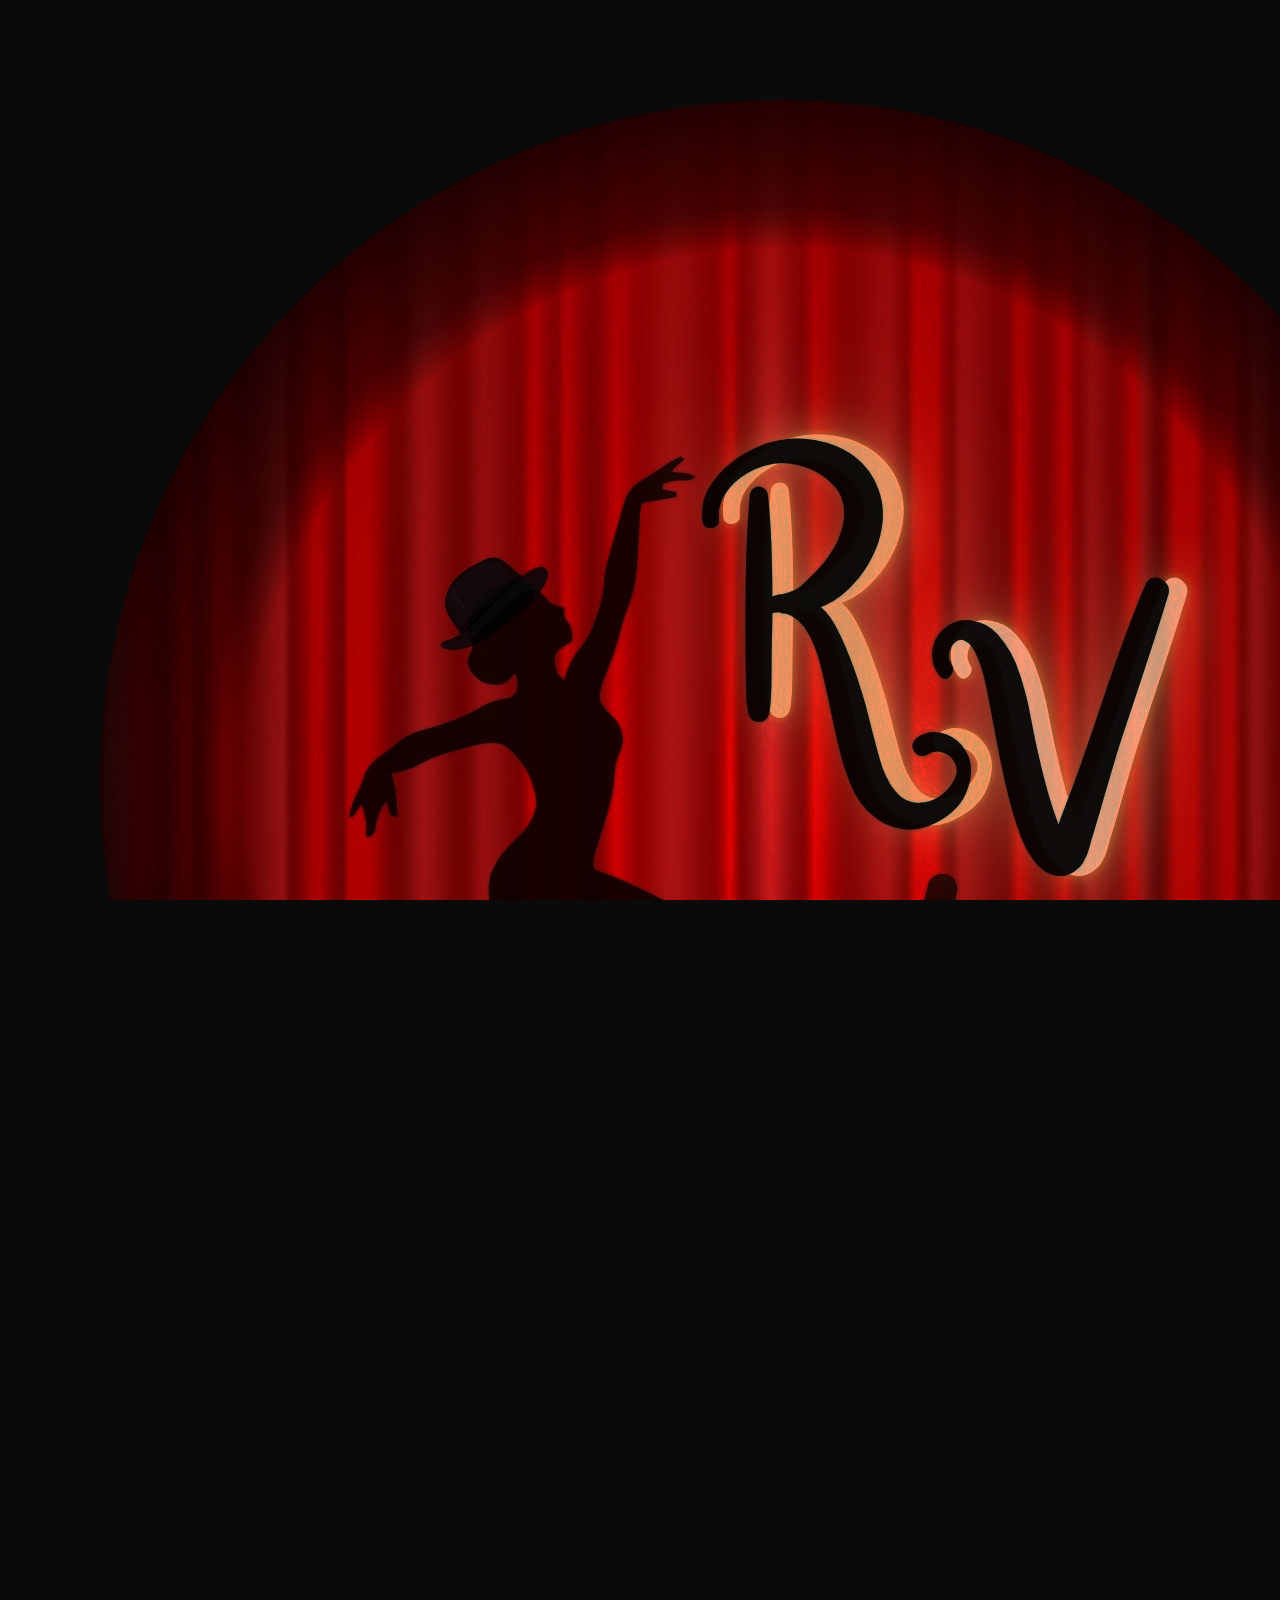
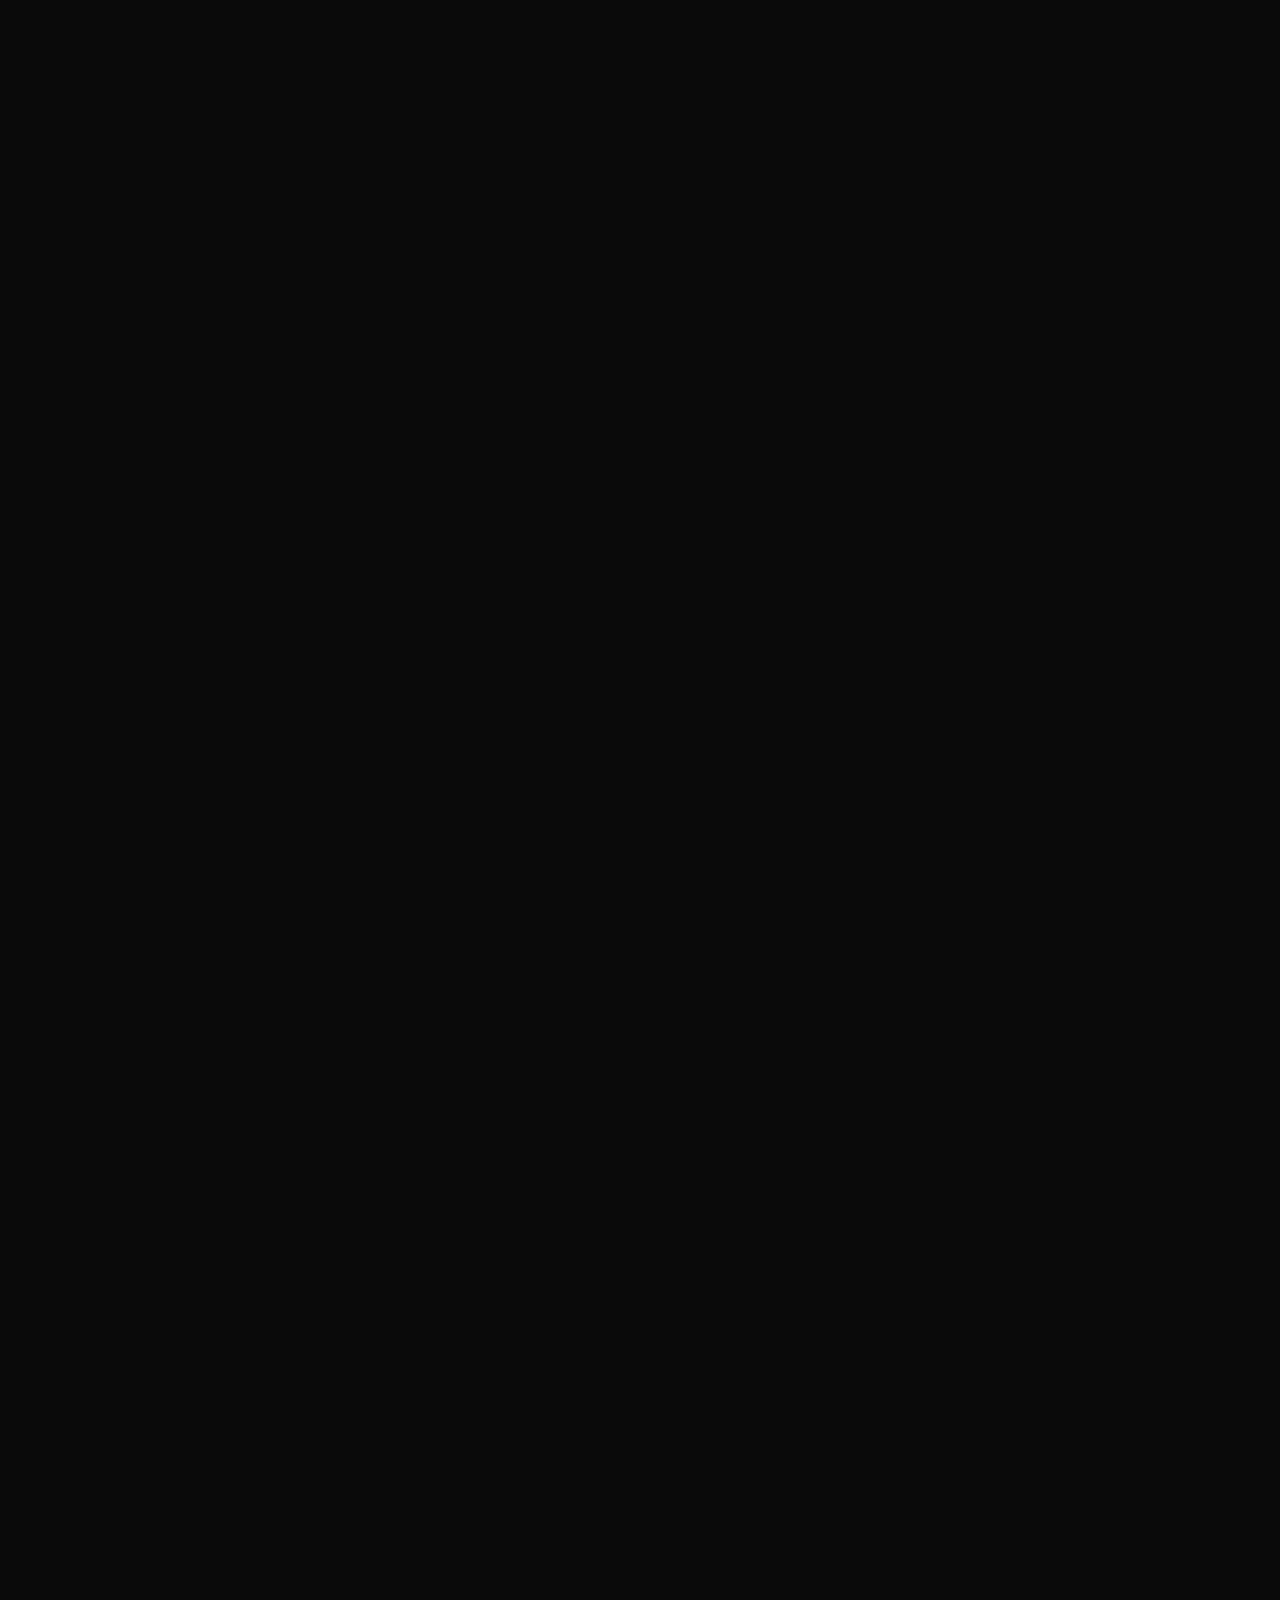
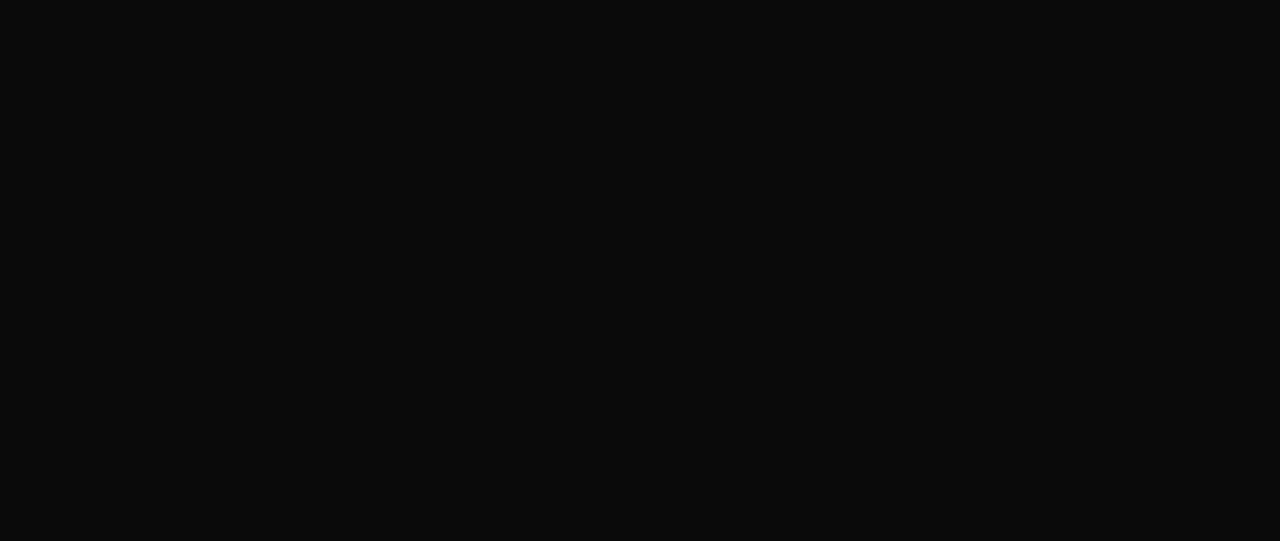
<file: programme.html>
<!DOCTYPE html>
<html lang="fr">
<head>
    <meta charset="UTF-8">
    <meta name="viewport" content="width=device-width, initial-scale=1.0">
    <title>Red Velvet Cabaret | Programme</title>
    <link href="https://fonts.googleapis.com/css2?family=Playfair+Display:wght@700&family=Poppins:wght@300;600&display=swap" rel="stylesheet">
    <link rel="stylesheet" href="style/redvelvet.css">
    <link rel="icon" type="image/x-icon" href="assets/img/favico.ico">
</head>
<body>
    <header class="main-header">
        <nav class="navbar">
            <div class="nav-logo">
                <a href="index.html"><img src="assets/img/redlogo-circle-dark.png" alt="Red Velvet Logo"></a>
            </div>
            
            <div class="hamburger" id="hamburger">
                <span></span>
                <span></span>
                <span></span>
            </div>

            <ul class="nav-links" id="nav-links">
                <li><a href="infos.html">Infos</a></li>
                <li><a href="programme.html">Programme</a></li>
                <li><a href="prestataires.html">Prestataires</a></li>
                <li><a href="partenaires.html">Partenaires</a></li>
                <li><a href="contact.html">Contact</a></li>
                <li><a href="https://www.billetweb.fr/red-velvet-cabaret&src=agenda" class="nav-cta">Réserver</a></li>
            </ul>
        </nav>
    </header>

    <section class="coming-soon">
        <h1>Programme | Page en construction 🐈‍⬛</h1>
    </section>

    <footer class="site-footer" id="site-footer">
        <div class="footer-content">
            <div class="footer-brand">
                <img src="assets/img/redlogo-circle-dark.png" alt="Red Velvet Cabaret Logo" class="footer-logo">
                <h2>Red Velvet Cabaret</h2>
                <p class="footer-tagline">Le cabaret Namurois 🐈‍⬛</p>
            </div>

            <div class="footer-socials">
                <h3>Suivez-nous</h3>
                <div class="social-icons">
                    <a href="https://www.facebook.com/profile.php?id=61581572915306" target="_blank" aria-label="Facebook">
                        <svg width="24" height="24" fill="currentColor" viewBox="0 0 24 24"><path d="M9 8h-3v4h3v12h5v-12h3.642l.358-4h-4v-1.667c0-.955.192-1.333 1.115-1.333h2.885v-5h-3.808c-3.596 0-5.192 1.583-5.192 4.615v3.385z"/></svg>
                    </a>
                    <a href="https://www.instagram.com/redvelvetcabaret?igsh=czZycnB6ZmFsY25m" target="_blank" aria-label="Instagram">
                        <svg width="24" height="24" fill="currentColor" viewBox="0 0 24 24"><path d="M12 2.163c3.204 0 3.584.012 4.85.07 3.252.148 4.771 1.691 4.919 4.919.058 1.265.069 1.645.069 4.849 0 3.205-.012 3.584-.069 4.849-.149 3.225-1.664 4.771-4.919 4.919-1.266.058-1.644.07-4.85.07-3.204 0-3.584-.012-4.849-.07-3.26-.149-4.771-1.699-4.919-4.92-.058-1.265-.07-1.644-.07-4.849 0-3.204.013-3.583.07-4.849.149-3.227 1.664-4.771 4.919-4.919 1.266-.057 1.645-.069 4.849-.069zm0-2.163c-3.259 0-3.667.014-4.947.072-4.358.2-6.78 2.618-6.98 6.98-.059 1.281-.073 1.689-.073 4.948 0 3.259.014 3.668.072 4.948.2 4.358 2.618 6.78 6.98 6.98 1.281.058 1.689.072 4.948.072 3.259 0 3.668-.014 4.948-.072 4.354-.2 6.782-2.618 6.979-6.98.059-1.28.073-1.689.073-4.948 0-3.259-.014-3.667-.072-4.947-.196-4.354-2.617-6.78-6.979-6.98-1.281-.059-1.69-.073-4.949-.073zm0 5.838c-3.403 0-6.162 2.759-6.162 6.162s2.759 6.163 6.162 6.163 6.162-2.759 6.162-6.163c0-3.403-2.759-6.162-6.162-6.162zm0 10.162c-2.209 0-4-1.79-4-4 0-2.209 1.791-4 4-4s4 1.791 4 4c0 2.21-1.791 4-4 4zm6.406-11.845c-.796 0-1.441.645-1.441 1.44s.645 1.44 1.441 1.44c.795 0 1.439-.645 1.439-1.44s-.644-1.44-1.439-1.44z"/></svg>
                    </a>
                </div>
                <a href="mailto:theredvelvetcabaret@gmail.com" class="footer-email">theredvelvetcabaret@gmail.com</a>
            </div>
        </div>
        <div class="footer-bottom">
            &copy; 2026 The Red Velvet Cabaret
        </div>
    </footer>

    <script src="assets/js/header.js"></script>
</body>
</html>
</file>
<file: style/redvelvet.css>
:root {
        --deep-red: #8b0000;
        --bright-red: #ff0000;
        --black: #0a0a0a;
        --gold: #d4af37;
    }

    body, html {
        margin: 0; padding: 0; height: 100%;
        font-family: 'Poppins', sans-serif;
        background-color: var(--black);
        color: white; overflow: hidden;
    }

    .hero {
        height: 100vh;
        display: flex; flex-direction: column;
        justify-content: center; align-items: center;
        text-align: center;
        background: radial-gradient(circle, rgba(0,0,0,0.2) 0%, rgba(0,0,0,0.8) 100%),
                    url('../assets/img/bg.png') no-repeat center center/cover;
        background-color: var(--black);
    }

    h1 {
        font-family: 'Playfair Display', serif;
        font-size: 3.5rem; margin: 10px 0;
        text-transform: uppercase; letter-spacing: 3px;
        text-shadow: 0 0 15px rgba(255, 0, 0, 0.7);
    }

    p {
        font-style: italic; 
        margin-bottom: 30px;
    }

    .countdown-container {
        display: flex;
        gap: 15px;
        margin-bottom: 30px;
        background: rgba(0, 0, 0, 0.7);
        padding: 25px;
        border-radius: 15px;
        border: 2px solid var(--deep-red);
        backdrop-filter: blur(5px);
    }

    .time-segment { display: flex; flex-direction: column; min-width: 70px; }
    .time-value { font-size: 2.2rem; font-weight: 600; color: var(--bright-red); line-height: 1; }
    .time-label { font-size: 0.7rem; text-transform: uppercase; color: var(--gold); margin-top: 5px; }

    .cta-button {
        padding: 18px 50px;
        font-size: 1.2rem; font-weight: bold;
        text-transform: uppercase; color: white;
        background-color: var(--deep-red);
        border: 2px solid var(--gold);
        border-radius: 50px;
        text-decoration: none;
        transition: all 0.3s ease;
        box-shadow: 0 0 20px rgba(139, 0, 0, 0.6);
        cursor: pointer;
    }

    .cta-button:hover {
        background-color: var(--bright-red);
        transform: scale(1.05);
        box-shadow: 0 0 30px rgba(255, 0, 0, 0.8);
    }

    @keyframes pulse {
        0% { transform: scale(1); }
        50% { transform: scale(1.02); }
        100% { transform: scale(1); }
    }
    h1 { animation: pulse 2s infinite ease-in-out; }
</file>
